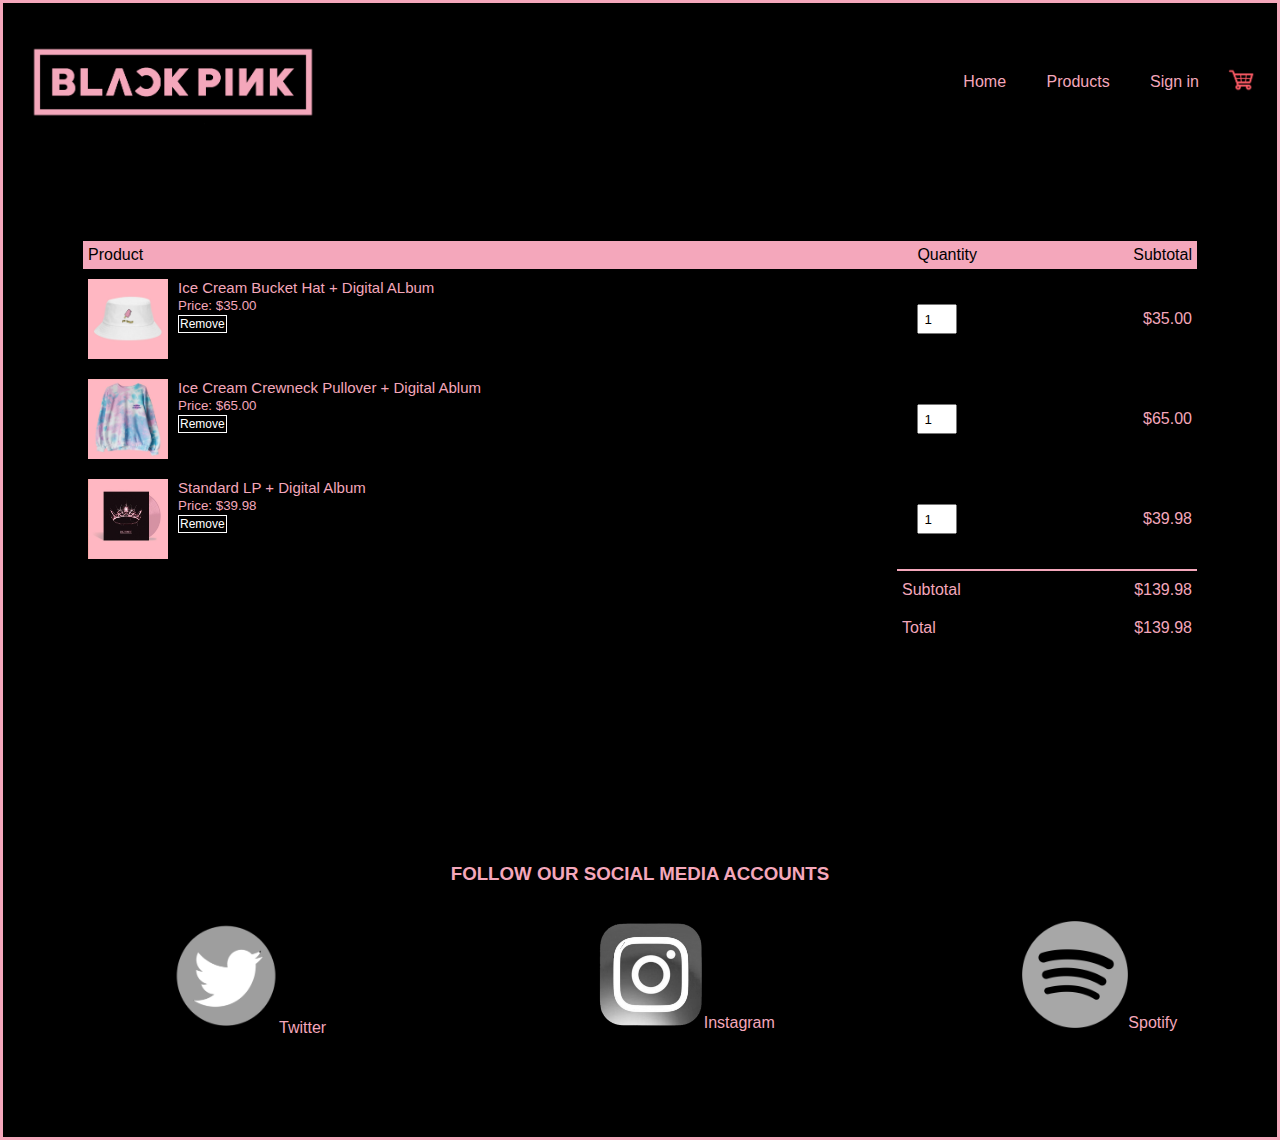
<file: cart.html>
<!DOCTYPE html>
<head>
	<meta charset="utf-8"/>
	<title> &#9829;BLACKPINK MERCHANDISE </title>
	<link rel="stylesheet" type="text/css" href="cart.css"/>

</head>

<body>
<div class="navbar">
<div class="logo">
      <img src="CSS_PHOTOS/LOGO.png" class="logo">
</div>
    <nav>
      <ul>
        <li><a class="page" href="index.html">Home</a></li>
        <li><a class="page" href="merch.html">Products</a></li>
        <li><a class="page" href="form.html">Sign in</a></li>
      </ul>
    </nav>
    <a href="cart.html"><img src="CSS_PHOTOS/cart.png" width="30px" height="30px"></a>
</div>

<!---cart item--->
<div class="small-container cart-page">
	<table> 
		<tr>
			<th>Product</th>
			<th>Quantity</th>
			<th>Subtotal</th>
        </tr>

        <tr>
        	<td>
        		<div class="cart-info">
        		<img src="CSS_PHOTOS/merch1.jpg">
        	       <div>
        	    <p> Ice Cream Bucket Hat + Digital ALbum</p>
        	    <small>Price: $35.00</small><br>
        	    <a href=" ">Remove</a>
        	       </div>
        	    </div>
        	    
        	</td>
        	<td><input type="number" value="1"></td>
        	<td>$35.00</td>
        </tr>

        <tr>
        	<td>
        		<div class="cart-info">
        		<img src="CSS_PHOTOS/merch2.jpg">
        	       <div>
        	    <p> Ice Cream Crewneck Pullover + Digital ablum</p>
        	    <small>Price: $65.00</small><br>
        	    <a href=" ">Remove</a>
        	       </div>
        	    </div>
        	    
        	</td>
        	<td><input type="number" value="1"></td>
        	<td>$65.00</td>
        </tr>

         <tr>
        	<td>
        		<div class="cart-info">
        		<img src="CSS_PHOTOS/merch4.jpg">
        	       <div>
        	    <p>Standard LP + Digital Album </p>
        	    <small>Price: $39.98</small><br>
        	    <a href=" ">Remove</a>
        	       </div>
        	    </div>
        	    
        	</td>
        	<td><input type="number" value="1"></td>
        	<td>$39.98</td>
        </tr>

	</table>

	<div class="total-price">
		<table>
			<tr>
				<td>Subtotal</td>
                <td>$139.98</td>
			</tr>

			<tr>
				<td>Total</td>
				<td>$139.98</td>
			</tr>
		</table>
	</div>
</div>




<br><br>

  <div class="socmed">
    <h3 class="hi">FOLLOW OUR SOCIAL MEDIA ACCOUNTS</h3>
    <br><br>
    <div class="small-container">
      <div class="row">
        <div class="col-5">
          <a href="https://twitter.com/blackpink?lang=en"><img src="CSS_PHOTOS/twitter.png">Twitter</a> 
        </div>
        <div class="col-5">
          <a href="https://www.instagram.com/blackpinkofficial/?hl=en"><img src="CSS_PHOTOS/insta.png">Instagram</a>
        </div>
        <div class="col-5">
          <a href="https://open.spotify.com/artist/41MozSoPIsD1dJM0CLPjZF"><img src="CSS_PHOTOS/spotify.png">Spotify</a>
        </div>
        </div> 
      </div>
    </div>
  </div>
</body>
</html>
</file>
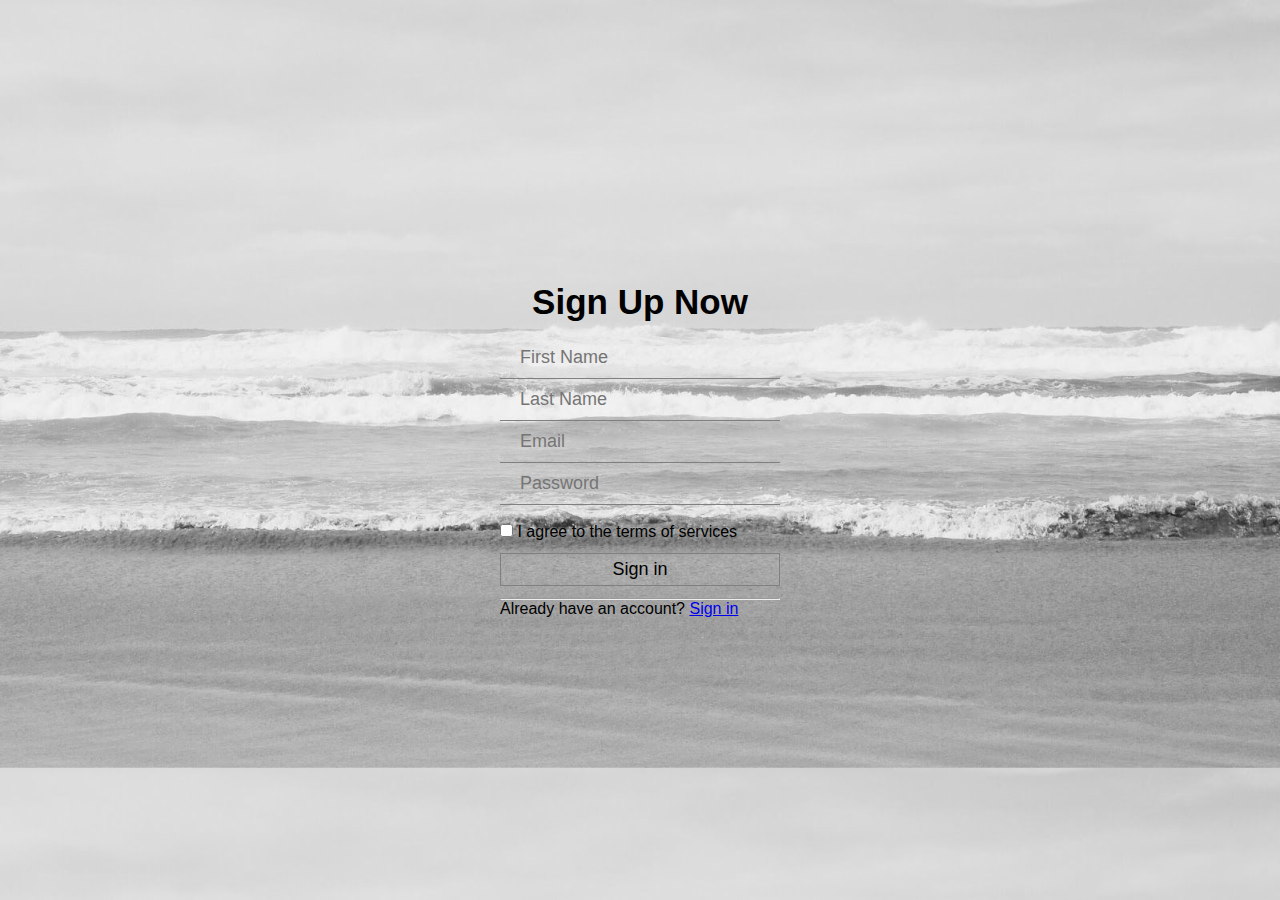
<file: form.html>
<!DOCTYPE html>
<head>
	
<meta charset="utf-8"/>
<title> &#9829;BLACKPINK MERCHANDISE </title>
<link rel="stylesheet" type="text/css" href="formstyle.css"/>
</head>
<body>

<div class="login-box">
	<h1>Sign Up Now</h1>
	<div class="textbox">
<input type="text" placeholder="First Name" name="" value="">
</div>
<div class="textbox">
<input type="text" placeholder="Last Name" name="" value="">
</div>
<div class="textbox">
<input type="text" placeholder="Email" name="" value="">
</div>
<div class="textbox">
<input type="Password" placeholder="Password" name="" value="">
</div>
<br>
<p><span><input type="checkbox"></span> I agree to the terms of services</p>
<a href="index.html"><input class="btn" type="button" name="" value="Sign in"></a>
<hr>

<p> Already have an account? <a href="#"> Sign in </a></p>








</body>
</html>
</file>
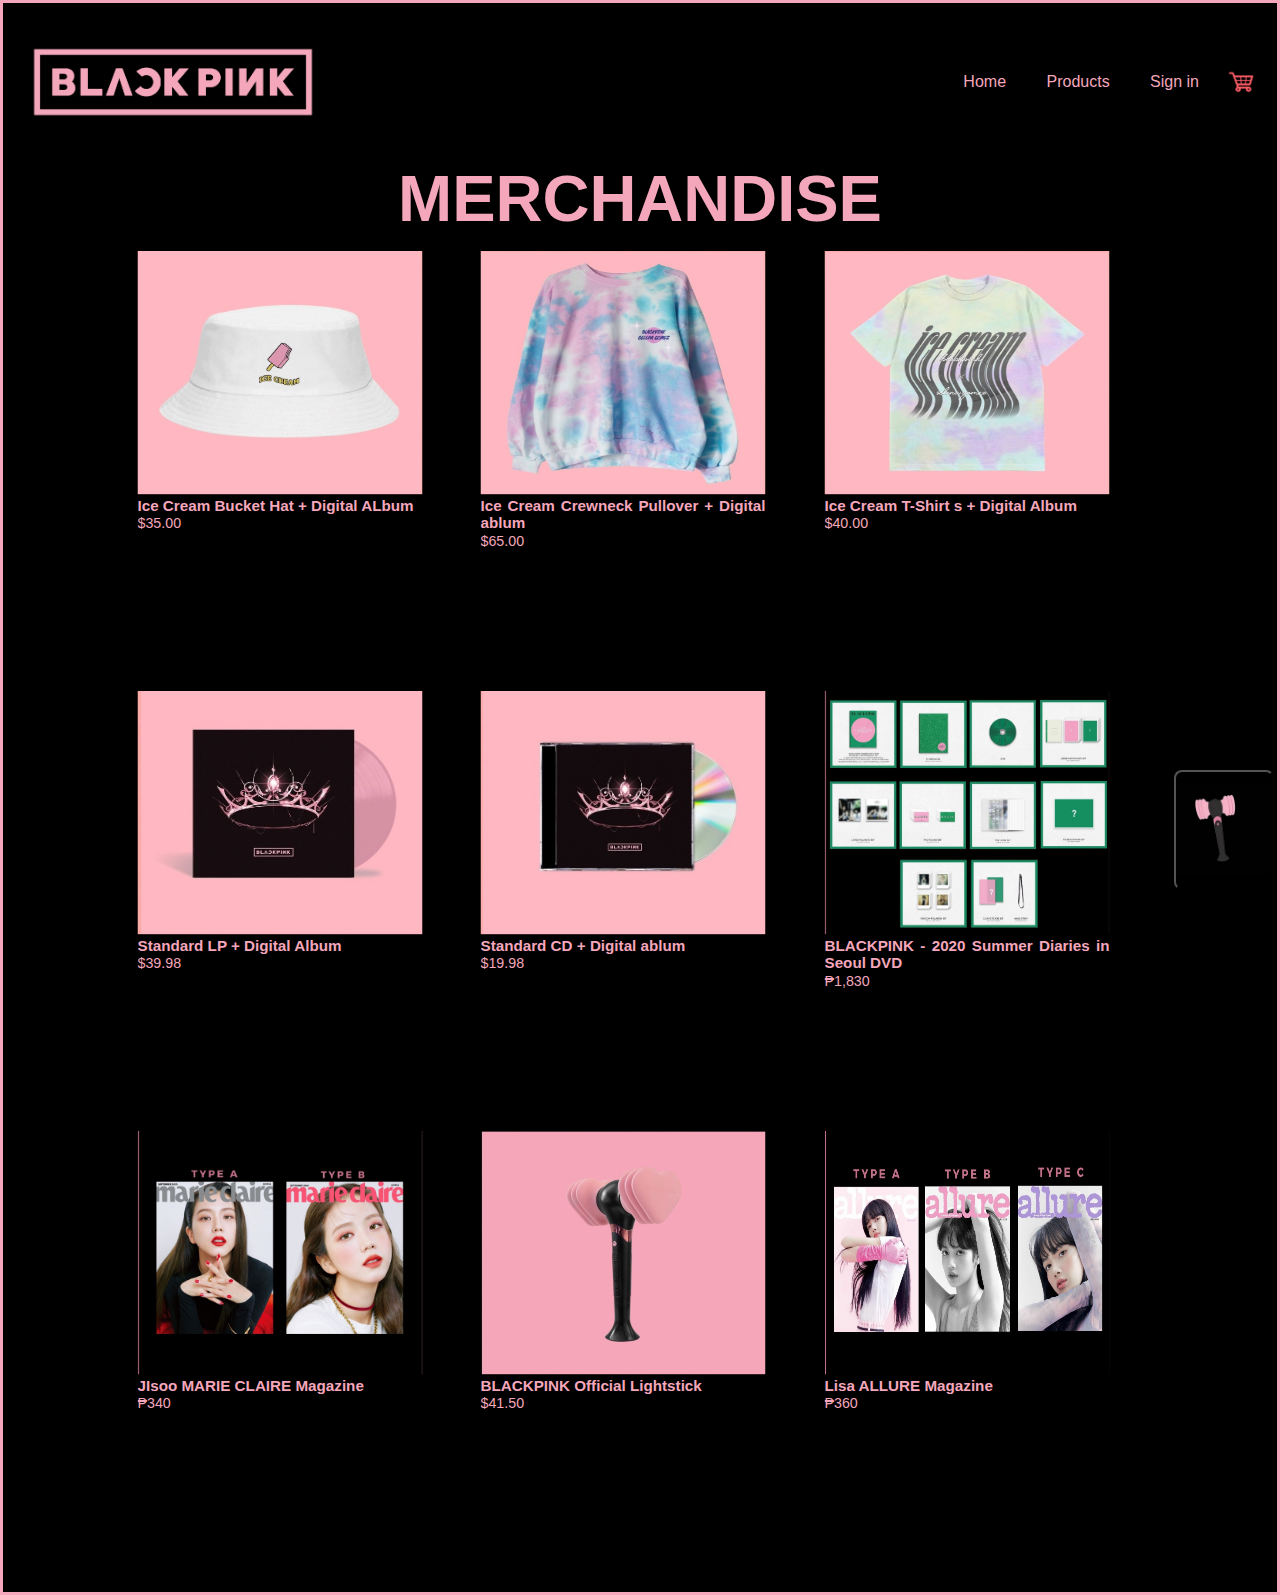
<file: merch.html>
<!DOCTYPE html>
<head>
	<meta charset="utf-8"/>
	<title> &#9829;BLACKPINK MERCHANDISE </title>
	<link rel="stylesheet" type="text/css" href="style.css"/>

</head>

<body>
<div class="navbar">
<div class="logo">
      <img src="CSS_PHOTOS/LOGO.png" class="logo">
</div>
    <nav>
      <ul>
        <li><a class="page" href="index.html">Home</a></li>
        <li><a class="page" href="merchandise.html">Products</a></li>
        <li><a class="page" href="form.html">Sign in</a></li>
      </ul>
    </nav>
    <a href="cart.html"><img class="cart" src="CSS_PHOTOS/cart.png"></a>
</div>

<div class ="small-container">
	<h2 class="title">MERCHANDISE</h2>
	<div class="row">
		<div class="col-1">
			<div class="card">
		    <div class="imgBx">
			<img src="CSS_PHOTOS/merch1.jpg">
			<h4> Ice Cream Bucket Hat + Digital ALbum </h4>
			<p>$35.00</p>
	     	</div>
	        </div>
		</div>

		<div class="col-1">
			<div class="card">
		    <div class="imgBx">
			<img src="CSS_PHOTOS/merch2.jpg">
			<h4> Ice Cream Crewneck Pullover + Digital ablum </h4>
			<p>$65.00</p>
		    </div>
		    </div>
		</div>

		<div class="col-1">
			<div class="card">
		    <div class="imgBx">
			<img src="CSS_PHOTOS/merch3.jpg">
			<h4> Ice Cream T-Shirt s + Digital Album </h4>
			<p>$40.00</p>
		    </div>
		    </div>
		</div>
	    </div>
    </div>
</div>


<div class ="small-container">
	<div class="row">
		<div class="col-2">
			<div class="card">
		    <div class="imgBx">
			<img src="CSS_PHOTOS/merch4.jpg">
			<h4> Standard LP + Digital Album </h4>
			<p>$39.98</p>
	     	</div>
	        </div>
		</div>

		<div class="col-2">
			<div class="card">
		    <div class="imgBx">
			<img src="CSS_PHOTOS/merch5.jpg">
			<h4> Standard CD + Digital ablum </h4>
			<p>$19.98</p>
		    </div>
		    </div>
		</div>

		<div class="col-2">
			<div class="card">
		    <div class="imgBx">
			<img src="CSS_PHOTOS/merch8.jpg">
			<h4> BLACKPINK - 2020 Summer Diaries in Seoul DVD </h4>
			<p>₱1,830</p>
		    </div>
		    </div>
		</div>
	    </div>
    </div>
</div>

<div class ="small-container">
	<div class="row">
		<div class="col-3">
			<div class="card">
		    <div class="imgBx">
			<img src="CSS_PHOTOS/merch7.jpg">
			<h4> JIsoo MARIE CLAIRE Magazine </h4>
			<p>₱340</p>
		    </div>
		    </div>
		</div>

		<div class="col-3">
			<div class="card">
		    <div class="imgBx">
			<img src="CSS_PHOTOS/merch6.jpg">
			<h4>BLACKPINK Official Lightstick</h4>
			<p>$41.50</p>
			</div>
			</div>
		</div>

		<div class="col-3">
			<div class="card">
		    <div class="imgBx">
		    <img src="CSS_PHOTOS/merch9.jpg">
			<h4> Lisa ALLURE Magazine </h4>
			<p>₱360</p>
			</div>
			</div>
		</div>
	    </div>
    </div>
</div>





<br><br>
 <button id="myBtn"><a href="#top"><img src="CSS_PHOTOS/up.gif"> </a>
</body>
</html>
</file>
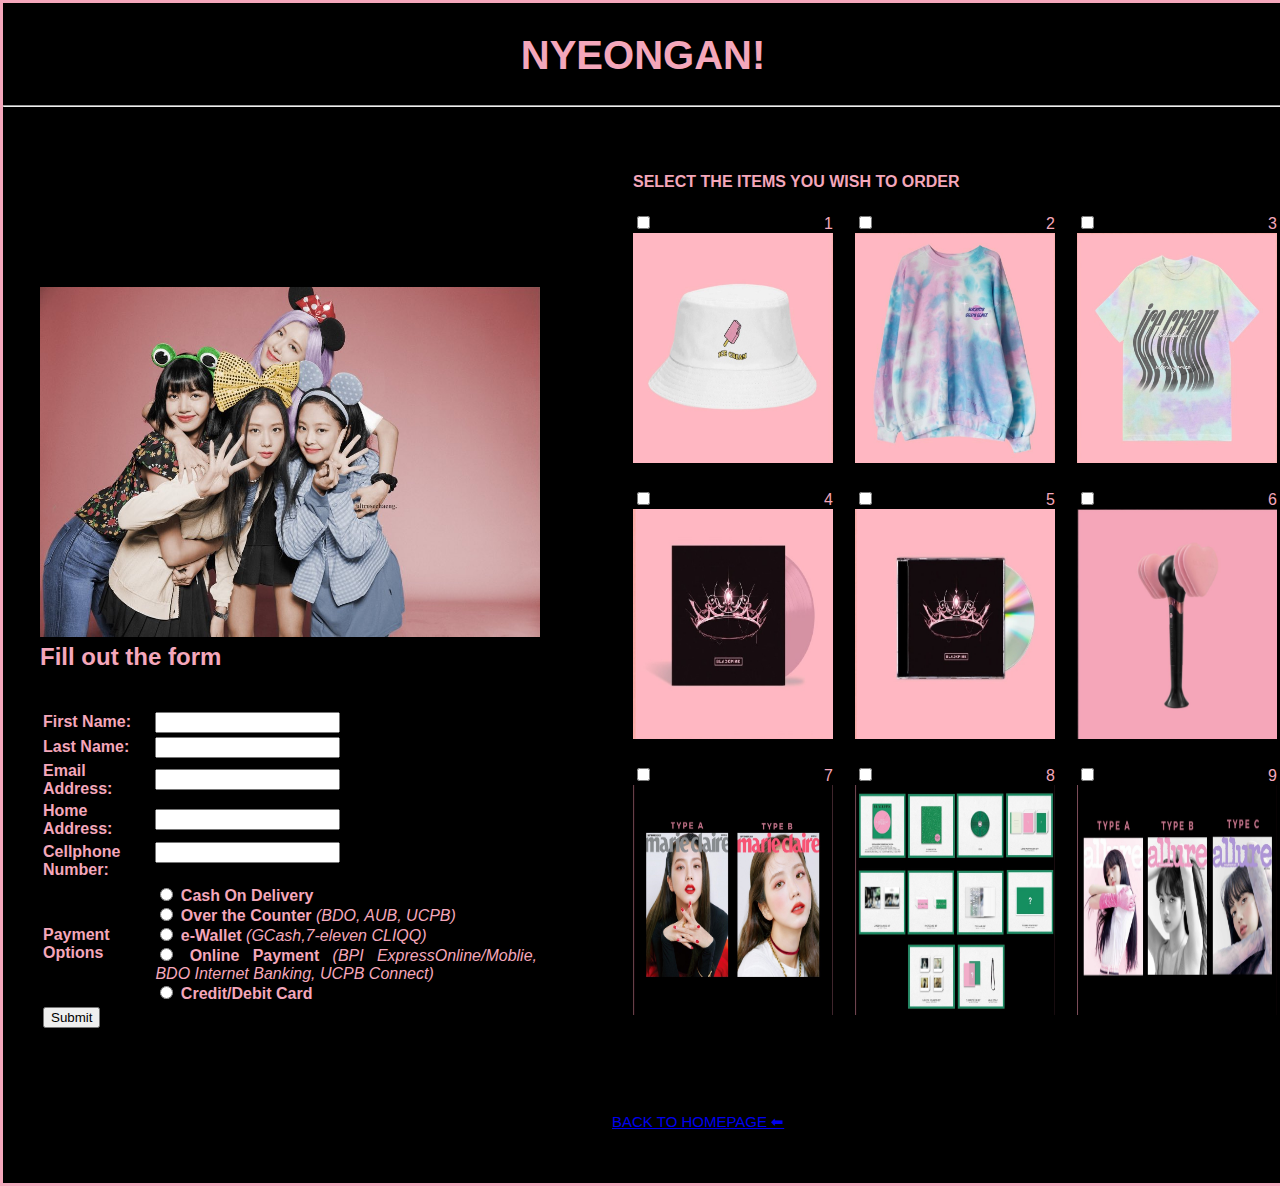
<file: merchandise.html>
<!DOCTYPE html>
<head>
	<meta charset="utf-8"/>
	<title> &#9829;BLACKPINK MERCHANDISE </title>
	<link rel="stylesheet" type="text/css" href="merchstyle.css"/>
</head>

<body>
	<h1 class="name">NYEONGAN!</h1>
    <hr>
	<form action="mailto:chelsiamariebanez@gmail.com" method="post" enctype="text/plain">

<table cellpadding="35">
	<tr>
	<td>
  <table>
  	  <h2><img src="CSS_PHOTOS/blackpink2.jpg" width="500" height="350"> <br> Fill out the form </h2>
    <tr>
    <td>
	<label><strong> First Name: </strong></label>
	</td>
	<td>
	<input type="Text" name="First Name: ">
	</td>
</tr>

<tr>
	<td>
	<label><strong> Last Name: </strong></label> 
	</td>
	<td>
    <input type="Text" name="Last Name: "> 
    </td>
</tr>

<tr>
	<td>
	<label><strong> Email Address: </strong></label>
	</td>
	<td>
	<input type="email" name=" ">
	</td>
</tr>

<tr>
	<td>
    <label><strong> Home Address: </strong> </label>
    </td>
    <td>
	<input type="Text" name="Address: "> 
    </td>
</tr>

<tr>
	<td>
	<label><strong> Cellphone Number: </strong></label>
	</td>
	<td>
	<input type="Number" name="Cellphone Number"><br><br>
	</td>
</tr>

<tr>
	<td>
	<label><strong> Payment Options </strong></label>
	</td>

	<td>
	<input type="radio" name="Cash on Delivery"><strong> Cash On Delivery </strong> 
	<br>
	<input type="radio" name="Over the Counter"><strong> Over the Counter </strong><em>(BDO, AUB, UCPB)</em>
	<br>
	<input type="radio" name="e-Wallet"><strong> e-Wallet </strong> <em>(GCash,7-eleven CLIQQ)</em>
	<br>
	<input type="radio" name="Online Payment"><strong> Online Payment </strong><em>(BPI ExpressOnline/Moblie, BDO Internet Banking, UCPB Connect)</em>
	<br>
	<input type="radio" name="Credit/Debit Card"><strong> Credit/Debit Card </strong>
    </td>
	<br>
</tr>



<tr>
	<td>
	<input type="submit">
	</td>
</tr>

</table>
</td>


<td>
<table cellspacing="20">
<thead>
	<tr>
	<th colspan="3"> SELECT THE ITEMS YOU WISH TO ORDER </th>
    </tr>
</thead>

<tbody>
<tr>
    <td>
	<input type="checkbox"> <label>1</label> <img src="CSS_PHOTOS/merch1.jpg" width="200" height="230">
	</td>

    <td>
    <input type="checkbox" value="free size"> <label>2</label> <img src="CSS_PHOTOS/merch2.jpg" width="200" height="230">
	</td>

    <td>
	<input type="checkbox" value="free size"> <label>3</label> <img src="CSS_PHOTOS/merch3.jpg" width="200" height="230">
	</td>
</tr>

<tr>
    <td>
	<input type="checkbox"> <label>4</label> <img src="CSS_PHOTOS/merch4.jpg" width="200" height="230">
    </td>

    <td>
	<input type="checkbox"> <label>5</label> <img src="CSS_PHOTOS/merch5.jpg" width="200" height="230">
    </td>

    <td>
	<input type="checkbox"> <label>6</label> <img src="CSS_PHOTOS/merch6.jpg" width="200" height="230">
    </td>
</tr>

<tr>
    <td>
	<input type="checkbox"> <label>7</label> <img src="CSS_PHOTOS/merch7.jpg" width="200" height="230">
    </td>

    <td>
	<input type="checkbox"> <label>8</label> <img src="CSS_PHOTOS/merch8.jpg" width="200" height="230">
    </td>

    <td>
	<input type="checkbox"> <label>9</label> <img src="CSS_PHOTOS/merch9.jpg" width="200" height="230">
    </td>
</tr>

</tbody>

		<tbody>
		<tr>
		<td></td>	

		</tr>	

		</tbody>


	</table>
</body>


<br><br>
<p class="design"><a href="index.html">BACK TO HOMEPAGE &#11013; </a></p>
</html>
</file>
<file: cart.css>
/*TAG SELECTOR*/
*,
*::before,
*::after{
  box-sizing: border-box;
  margin: 0;
  padding: 0;
}

body {
    border: #f4a7bb solid;
    background-color: #000000;
    color:#f4a7bb;
    font-family: Helvetic,sans-serif;
    height: 100%;
    text-align: justify;
    width: 100%;
   }

nav{
  flex: 1;
  text-align: right; 
}
nav ul{
  display: inline-block;
  list-style-type: none;
}
nav ul li{
  display: inline-block;
  margin-right: 20px; 
}
nav li{
  display: inline-block;
}
nav li a{
   color:#f4a7bb;
   text-decoration: none;
   padding: 8px;
   font-size: 16px;
}
nav li a:hover{
   background: #f4a7bb;
   color: #000;
}

a{
  text-decoration: none;
  color:#f4a7bb;
}

p{
  text-transform: capitalize;
  text-align-last: left;
  color: #f4a7bb;
  font-size: 15px;
}
h2{
  text-align: center;
  font-size: 65px;
}
table{
  width: 100%;
  border-collapse: collapse;
}
th{
  text-align: left;
  padding: 5px;
  color: #000;
  background: #f4a7bb;
  font-weight: normal;
}
td{
  padding: 10px 5px;
}
td input{
  width: 40px;
  height: 30px;
  padding: 5px;
}
td a{
  border: 1px solid; 
  padding: 1px;
  color: white;
  font-size: 12px; 
}
td img{
  width: 80px;
  height: 80px;
  margin-right: 10px;
}
td:last-child{
  text-align: right;
}
th:last-child{
  text-align: right;
}

h3{
  text-align: center;
}




/*CLASS SELECTOR*/

.logo {
  display: block;
  width: 300px;
}
.navbar{
  display: flex;
  align-items: center;
  padding: 20px;
}

.cart-page{
  margin: 80px ;
}
.cart-info{
  display: flex;
  flex-wrap: wrap;
}
.total-price{
  display: flex;
  justify-content: flex-end;
}
.total-price table{
  border-top: 2px solid #f4a7bb;
  width: 100%;
  max-width: 300px;
}
.row{
  display: flex;
}
.socmed{
  margin: 100px auto;
}
.col-5{
  flex: 33%;
  width: 10px;
}
.col-5 img{
  margin-left: 40%;
  width: 25%;
  cursor: pointer;
  filter:grayscale(100%);
}
.col-5 img:hover{
  filter:grayscale(0);
  align-items: center;
}
.page a{
  text-decoration: none;
  color:#f4a7bb;

}
</file>
<file: formstyle.css>
/*TAG SELECTOR*/
*,
*::before,
*::after{
	box-sizing: border-box;
	margin: 0;
	padding: 0;
}
body{
    margin: 0;
	padding: 0;
	font-family: Helvetic,sans-serif;
	background: url(CSS_PHOTOS/bg2.jpg);
	background-size: cover;
}
h1{
	text-align: center;
}



/*CLASS SELECTOR*/
.login-box{
	width: 280px;
	position: absolute;
	top: 50%;
	left: 50%;
	transform: translate(-50%, -50%);
	color: #000;
}
.login-box h1{
	padding-bottom: 15px;
	color: #000;
	font-size: 35px;
}
.textbox{
	padding: 10px;
	width: 100%;
	overflow: hidden;
	font-size: 20px;
    border-bottom: 	#808080 1px solid;
}
.textbox input{
	border: none;
    outline: none;
    background: none;
    color: #000;
    font-size: 18px;
    width: 80%;
    float: left;
    margin: 0 10px;
}
.btn{
	width: 100%;
	background: none;
	border:	1px solid #808080;
	color: #000;
	padding: 5px;
	font-size: 18px;
	cursor: pointer;
	margin: 12px 0;
}
</file>
<file: style.css>
/*TAG SELECTOR*/
*,
*::before,
*::after{
  box-sizing: border-box;
  margin: 0;
  padding: 0;
}

body {
  border: #f4a7bb solid;
  background-color: #000000;
  color:#f4a7bb;
  font-family: Helvetic,sans-serif;
  height: 100%;
  text-align: justify;
  width: 100%;
}

nav{
  flex: 1;
  text-align: right; 
}
nav ul{
  display: inline-block;
  list-style-type: none;
}
nav ul li{
  display: inline-block;
  margin-right: 20px; 
}
nav li{
  display: inline-block;
}
nav li a{
   color:#f4a7bb;
   text-decoration: none;
   padding: 8px;
   font-size: 16px;
}
nav li a:hover{
   background: #f4a7bb;
   color: #000;
}

a{
  text-decoration: none;
  color:#f4a7bb;
}

p{
  text-transform: capitalize;
  text-align-last: left;
  color: #f4a7bb;
  font-size: 15px;
}
h2{
  text-align: center;
  font-size: 65px;
}
img{
  width: 100%;
  height: 80%;
}

/*CLASS SELECTOR*/
.small-container{
  max-width: 1080px;
  margin: auto;
  padding-left: 25px;
  padding-right: 25px;
}
.col-1{
  float: left;
  width: 33.33%;
  padding: 5px;
  flex-basis: 30%;
  min-width: 250px;
  margin-bottom: 30px;
}
.col-1 img{
  width: 100%;
}
.row::after {
  content: "";
  clear: both;
  display: table;
}
.col-2{
  float: left;
  width: 33.33%;
  padding: 5px;
  flex-basis: 30%;
  min-width: 250px;
  margin-bottom: 30px;
}
.col-2 img{
  width: 100%;
}
.col-3{
  float: left;
  width: 33.33%;
  padding: 5px;
  flex-basis: 30%;
  min-width: 250px;
  margin-bottom: 30px;
}
.col-3 img{
  width: 100%;
}
.card{
  width: 300px;
  height: 400px;
  background: #000;
  position: relative;
  box-shadow: 0;
  transform: scale(0.95);
  transition: box-shadow .5s ease-in-out, transform .5s ease-in-out;
}
.card:hover{
  transform: scale(1);
  box-shadow: 5px 20px 30px rgba(0,0,0,.2);
}
.imgBx{
  width: 100%;
  height: 80%;
  overflow: hidden;
}
.logo {
  display: block;
  width: 300px;
}
.navbar{
  display: flex;
  align-items: center;
  padding: 20px;
}
.cart{
  display: block;
  width: 30px;
}


/*ID SELECTOR*/
#myBtn{
  width: 100px;
  height: 120px;
  background-color: #000;
  border-color: #000;
  border-radius: 8px;
  padding: .5px;
  position: fixed;
  bottom: 10px;
  float: right;
  right: .5%;
    }
#myBtn:hover {
        background-color: #000;
    }
</file>
<file: merchstyle.css>
/*TAG SELECTOR*/

body {

    border-top: solid  #f4a7bb;
    border-left: solid  #f4a7bb;
    border-right: solid  #f4a7bb;
    border-bottom: solid  #f4a7bb;
    background-color: #000000;
    color:#f4a7bb;
    font-family: Helvetic,sans-serif;
    height: 100%;
    text-align: justify;
    width: 100%;
    margin: 0;
   }

h1{
   color: #f4a7bb; 
   font-family: Helvetica,sans-serif;
   font-size: 40px;
   margin-top: 30px;
   position: relative;
   text-align: center;
   animation: name 18s infinite;
}
p{
  text-transform: capitalize;
  text-align-last: left;
  color: #f4a7bb;
  font-size: 15px;
}


/*CLASS SELECTOR*/
.name{
   color: #f4a7bb;
   font-family: Helvetica,sans-serif;
   font-size: 40px;
   margin-top: 30px;
   position: relative;
   text-align: center; 
}
@keyframes name {
  0% { 
    margin-left:  100px
     }
  10% {
   margin-left:  50px 
    }
  20% {
   margin-right:  100px
    }
  30% {
   margin-right:  50px 
   }
  40% { 
    margin-left:  100px 
   }
  50% {
   margin-left:  50px
    }
  60% {
   margin-right:  100px
    }
  70% {
   margin-right:  50px
    }
  80% {
   margin-left:  100px
    }
  90% {
   margin-left:  50px
    }
  100% {
   margin-right:  100px
    }
}

.design {
  background-color: black;
}
.design a:hover{
  background-color: black;
}
.design a:active{
  background-color: #f4a7bb;
}
</file>
